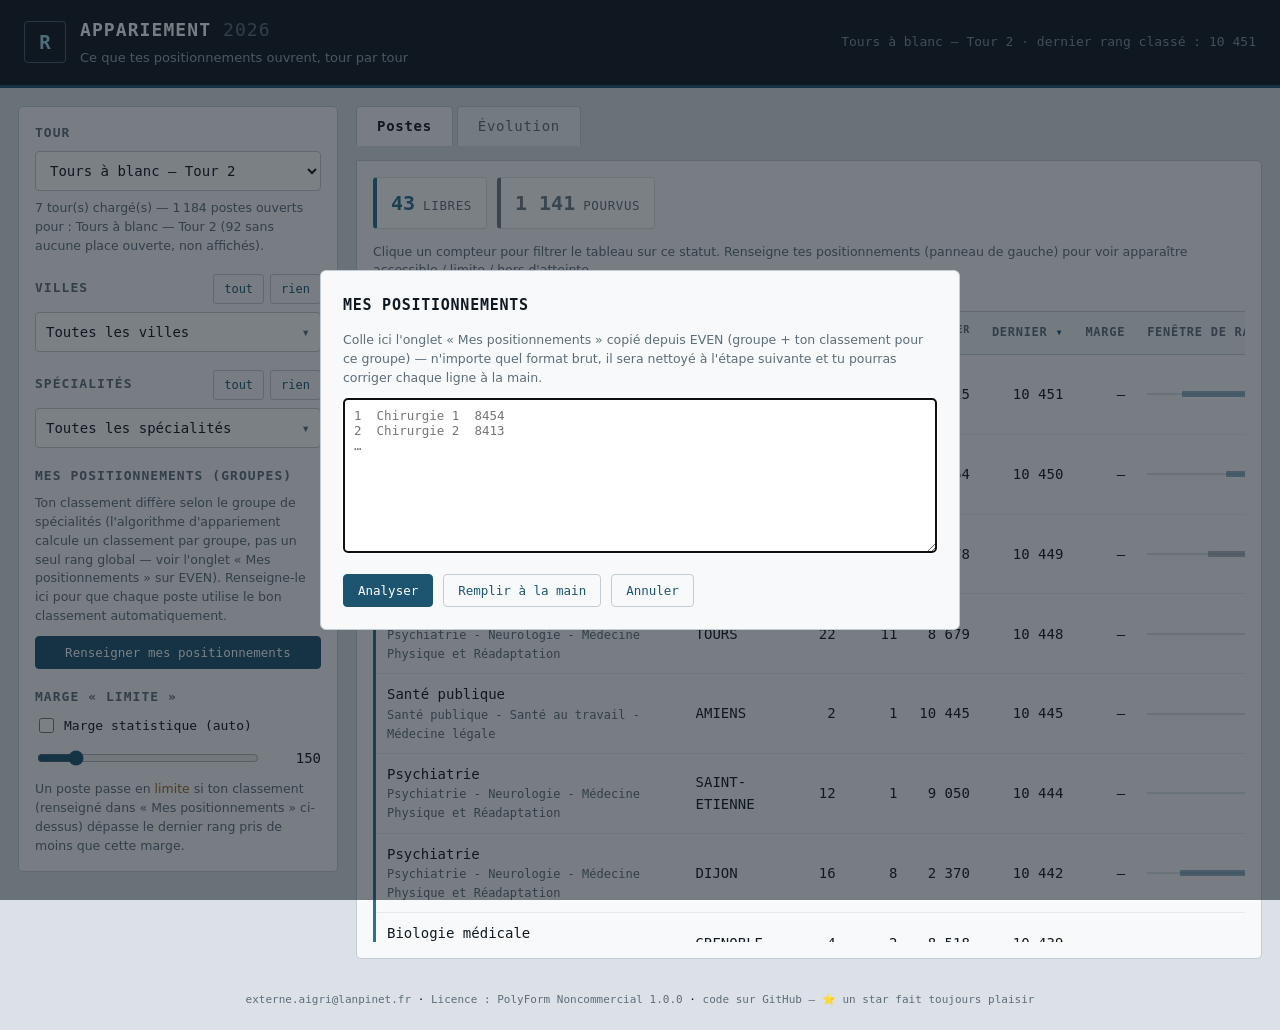
<file: index.html>
<!DOCTYPE html>
<html lang="fr">
<head>
<meta charset="utf-8">
<meta name="viewport" content="width=device-width, initial-scale=1">
<title>Appariement 2026 — ce que tes positionnements ouvrent</title>
<link rel="icon" type="image/svg+xml" href="data:image/svg+xml,%3Csvg xmlns='http://www.w3.org/2000/svg' viewBox='0 0 64 64'%3E%3Crect width='64' height='64' rx='12' fill='%23101922'/%3E%3Ctext x='32' y='45' font-family='ui-monospace,Menlo,Consolas,monospace' font-size='36' font-weight='700' fill='%239fd0e4' text-anchor='middle'%3ER%3C/text%3E%3C/svg%3E">
<link rel="stylesheet" href="static/style.css?v=9c991c1f63">
</head>
<body>

<div id="bootLoading" class="boot-loading">
  <div class="boot-spinner" aria-hidden="true"></div>
  <p id="bootLoadingText">Chargement des données…</p>
</div>

<a class="skip-link" href="#main-content">Aller au contenu</a>

<header class="bar">
  <div class="bar-id">
    <span class="bar-mark" aria-hidden="true">R</span>
    <div>
      <h1>Appariement <span class="bar-year">2026</span></h1>
      <p class="bar-sub">Ce que tes positionnements ouvrent, tour par tour</p>
    </div>
  </div>
  <div class="round-info">
    <span class="rank-hint" id="rankHint">sur —</span>
  </div>
</header>

<div class="banner error" id="errorBanner" role="alert" hidden></div>

<div class="shell">

  <aside class="filters" id="filters">
    <div class="filter-block">
      <div class="filter-head">
        <h2>Tour</h2>
      </div>
      <select id="round" class="select"></select>
      <p class="note" id="roundNote"></p>
    </div>

    <div class="filter-block">
      <div class="filter-head">
        <h2>Villes</h2>
        <div class="mini-actions">
          <button type="button" data-all="subdivision">tout</button>
          <button type="button" data-none="subdivision">rien</button>
        </div>
      </div>
      <div class="dropdown" id="dropdown-subdivision">
        <button type="button" class="dropdown-trigger" id="trigger-subdivision" aria-haspopup="true" aria-expanded="false">
          <span id="summary-subdivision">Toutes les villes</span>
          <span class="dropdown-caret" aria-hidden="true">▾</span>
        </button>
        <div class="dropdown-panel" id="panel-subdivision">
          <input class="search" type="search" data-search="subdivision" placeholder="filtrer…" autocomplete="off">
          <div class="checklist" id="list-subdivision"></div>
          <label class="toggle small">
            <input type="checkbox" id="showAllVilles" data-show-all="subdivision">
            Afficher aussi les villes sans poste dans les spécialités cochées
          </label>
        </div>
      </div>
    </div>

    <div class="filter-block">
      <div class="filter-head">
        <h2>Spécialités</h2>
        <div class="mini-actions">
          <button type="button" data-all="specialite">tout</button>
          <button type="button" data-none="specialite">rien</button>
        </div>
      </div>
      <div class="dropdown" id="dropdown-specialite">
        <button type="button" class="dropdown-trigger" id="trigger-specialite" aria-haspopup="true" aria-expanded="false">
          <span id="summary-specialite">Toutes les spécialités</span>
          <span class="dropdown-caret" aria-hidden="true">▾</span>
        </button>
        <div class="dropdown-panel" id="panel-specialite">
          <input class="search" type="search" data-search="specialite" placeholder="filtrer…" autocomplete="off">
          <div class="checklist tall" id="list-specialite"></div>
          <label class="toggle small">
            <input type="checkbox" id="showAllSpecialites" data-show-all="specialite">
            Afficher aussi les spécialités sans poste dans les villes cochées
          </label>
        </div>
      </div>
    </div>

    <div class="filter-block" id="wishlistBlock">
      <div class="filter-head">
        <h2>Mes positionnements (groupes)</h2>
      </div>

      <div id="wishlistView" hidden>
        <ol class="wishlist-list" id="wishlistList"></ol>
        <p class="note">Ton classement par groupe (onglet « Mes positionnements » sur EVEN) remplace « Mon rang » pour les postes du groupe concerné — un <span class="pos-flag">•</span> dans le tableau signale une ligne où c'est le cas.</p>
        <div class="wishlist-actions">
          <button type="button" id="wishlistEdit" class="btn-ghost">modifier</button>
          <button type="button" id="wishlistClear" class="btn-ghost">effacer</button>
        </div>
      </div>

      <div id="wishlistPrompt">
        <p class="note">Ton classement diffère selon le groupe de spécialités (l'algorithme d'appariement calcule un classement par groupe, pas un seul rang global — voir l'onglet « Mes positionnements » sur EVEN). Renseigne-le ici pour que chaque poste utilise le bon classement automatiquement.</p>
        <button type="button" id="wishlistOpen" class="btn">Renseigner mes positionnements</button>
      </div>
    </div>

    <div class="filter-block">
      <div class="filter-head"><h2>Marge « limite »</h2></div>
      <label class="toggle small">
        <input type="checkbox" id="autoMargin">
        Marge statistique (auto)
      </label>

      <div id="manualMarginRow" class="margin-row">
        <input id="margin" type="range" min="0" max="1000" step="25" value="150">
        <output id="marginOut">150</output>
      </div>
      <p class="note" id="manualMarginNote">Un poste passe en <em>limite</em> si ton classement (renseigné dans « Mes positionnements » ci-dessus) dépasse le dernier rang pris de moins que cette marge.</p>

      <div id="autoMarginRow" class="margin-row" hidden>
        <input id="marginK" type="range" min="0" max="3" step="0.1" value="1">
        <output id="marginKOut">1,0×</output>
      </div>
      <p class="note" id="autoMarginNote" hidden>
        Marge = sensibilité × écart-type des <em>variations tour-à-tour</em> du dernier rang pris par ce poste précis (pas l'écart-type des niveaux bruts, qui confondrait avec la tendance générale de la simulation).
        Un poste dont le seuil bouge beaucoup d'un tour au suivant reçoit une marge plus large ; un poste stable, une marge plus fine.
        Repli sur la marge manuelle si le poste a moins de 3 tours d'historique.
      </p>
    </div>
  </aside>

  <main class="main" id="main-content">
    <nav class="tabs" role="tablist" aria-label="Vues">
      <button class="tab is-on" data-view="table" role="tab" aria-selected="true" aria-controls="view-table" id="tab-table">Postes</button>
      <button class="tab" data-view="chart" role="tab" aria-selected="false" aria-controls="view-chart" id="tab-chart">Évolution</button>
    </nav>

    <section id="view-table" class="view" role="tabpanel" aria-labelledby="tab-table">
      <div class="tally" id="tally" aria-live="polite"></div>
      <p class="note" id="tallyHint">Clique un compteur pour filtrer le tableau sur ce statut (plusieurs à la fois possible).</p>
      <div class="table-tools">
        <span class="count" id="count" aria-live="polite"></span>
      </div>
      <div class="table-wrap">
        <table id="posts">
          <thead>
            <tr>
              <th data-sort="specialite">Spécialité</th>
              <th data-sort="subdivision">Ville</th>
              <th class="num" data-sort="places">Pl.</th>
              <th class="num" data-sort="restantes">Rest.</th>
              <th class="num" data-sort="rang_min">1<sup>er</sup></th>
              <th class="num" data-sort="rang_max">Dernier</th>
              <th class="num" data-sort="marge">Marge</th>
              <th class="ruler-col" data-sort="rang_max">Fenêtre de rangs</th>
            </tr>
          </thead>
          <tbody></tbody>
        </table>
      </div>
      <p class="empty" id="tableEmpty" hidden></p>
    </section>

    <section id="view-chart" class="view" role="tabpanel" aria-labelledby="tab-chart" hidden>
      <div class="chart-tools">
        <label>Mesure
          <select id="metric" class="select">
            <option value="classement">Classement (médiane, quartiles, min–max)</option>
            <option value="accessibles">Postes accessibles (selon tes positionnements)</option>
            <option value="places_accessibles">Places accessibles (selon tes positionnements)</option>
            <option value="restantes">Places restantes</option>
            <option value="postes">Postes au total</option>
          </select>
        </label>
        <label>Une courbe par
          <select id="group" class="select">
            <option value="none">sélection entière</option>
            <option value="poste">poste (spécialité × ville)</option>
            <option value="subdivision">ville</option>
            <option value="specialite">spécialité</option>
            <option value="gds">groupe</option>
          </select>
        </label>
        <label class="toggle small" id="viewModeToggle" hidden>
          <input type="checkbox" id="viewModeCheckbox">
          Vue par poste (médiane/quartiles/min-max) au lieu du total cumulé
        </label>
      </div>
      <p class="note" id="groupHint" hidden></p>
      <div id="chart" class="chart"></div>
      <p class="note" id="statsLegend" hidden>Zone = écart interquartile (Q1–Q3) · trait plein = médiane · barres = min–max, calculés sur le rang de chaque candidat admis sur les postes du groupe.</p>
      <p class="note" id="chartSampleNote" hidden></p>
      <div id="legend" class="legend"></div>
      <p class="note" id="chartTruncNote" hidden></p>
      <p class="empty" id="chartEmpty" hidden></p>
    </section>
  </main>
</div>

<footer class="site-footer">
  <a href="mailto:externe.aigri@lanpinet.fr">externe.aigri@lanpinet.fr</a>
  <span aria-hidden="true"> · </span>
  <a href="https://polyformproject.org/licenses/noncommercial/1.0.0" target="_blank" rel="noopener">Licence : PolyForm Noncommercial 1.0.0</a>
  <span aria-hidden="true"> · </span>
  <a href="https://github.com/crocodile13/rang-inutile" target="_blank" rel="noopener">code sur GitHub — ⭐ un star fait toujours plaisir</a>
</footer>

<dialog id="wishlistDialog" class="wishlist-dialog">
  <h2 id="wishlistDialogTitle">Mes positionnements</h2>

  <div id="wishlistStepPaste">
    <p class="note">Colle ici l'onglet « Mes positionnements » copié depuis EVEN (groupe + ton classement pour ce groupe) — n'importe quel format brut, il sera nettoyé à l'étape suivante et tu pourras corriger chaque ligne à la main.</p>
    <textarea id="wishlistPasteArea" class="textarea" rows="9" placeholder="1  Chirurgie 1  8454&#10;2  Chirurgie 2  8413&#10;…"></textarea>
    <p class="note error-note" id="wishlistParseError" hidden></p>
    <div class="wishlist-dialog-actions">
      <button type="button" id="wishlistAnalyze" class="btn">Analyser</button>
      <button type="button" id="wishlistManual" class="btn-ghost">Remplir à la main</button>
      <button type="button" id="wishlistCancel1" class="btn-ghost">Annuler</button>
    </div>
  </div>

  <div id="wishlistStepEdit" hidden>
    <p class="note">Vérifie et corrige chaque ligne si besoin, puis valide. « Classement » = ton classement dans ce groupe (pas un ordre de préférence).</p>
    <div class="wishlist-edit-head">
      <span>#</span><span>Groupe</span><span>Classement</span><span></span>
    </div>
    <div class="wishlist-edit-list" id="wishlistEditList"></div>
    <button type="button" id="wishlistAddRow" class="btn-ghost small">+ ajouter une ligne</button>
    <div class="wishlist-dialog-actions">
      <button type="button" id="wishlistBack" class="btn-ghost">‹ recommencer</button>
      <button type="button" id="wishlistConfirm" class="btn">Valider</button>
    </div>
  </div>
</dialog>

<script>window.__DATA_URL = "data.json?v=6f5ffc079b";</script>
<script src="static/app.js?v=4ce06a7248"></script>
</body>
</html>
</file>
<file: static/style.css>
:root {
  --ground: #dbe1e6;
  --panel: #f7f9fa;
  --panel-2: #eef2f4;
  --ink: #101922;
  --muted: #5d6d79;
  --rule: #c1ccd4;
  --rule-soft: #dbe2e7;
  --accent: #1d5570;

  --libre: #2f6f8f;
  --acc: #2a7a54;
  --lim: #9d6a1c;
  --pris: #8b3f50;
  --pourvu: #6b7a86;

  --mono: "JetBrains Mono", "Fira Code", "DejaVu Sans Mono", ui-monospace, monospace;
  --sans: "Inter", "Cantarell", "DejaVu Sans", system-ui, sans-serif;
  --focus: #1d5570;
}

* { box-sizing: border-box; }

html { -webkit-text-size-adjust: 100%; font-size: 16px; }

body {
  margin: 0;
  background: var(--ground);
  color: var(--ink);
  font: 15px/1.6 var(--mono);
}

h1, h2 { margin: 0; font-weight: 600; }

/* ---------- accessibilité : focus clavier visible partout ---------- */

a:focus-visible,
button:focus-visible,
input:focus-visible,
select:focus-visible,
th[data-sort]:focus-visible,
.tab:focus-visible,
.legend-item:focus-visible {
  outline: 3px solid var(--focus);
  outline-offset: 2px;
  border-radius: 2px;
}

.skip-link {
  position: absolute;
  left: 12px;
  top: -60px;
  z-index: 20;
  padding: 10px 16px;
  background: var(--ink);
  color: #fff;
  border-radius: 4px;
  font: 13px var(--sans);
  transition: top 0.15s ease;
}
.skip-link:focus { top: 12px; }

/* ---------- barre supérieure ---------- */

.bar {
  display: flex;
  align-items: center;
  justify-content: space-between;
  gap: 20px;
  flex-wrap: wrap;
  padding: 16px 24px;
  background: var(--ink);
  color: var(--panel);
  border-bottom: 3px solid var(--accent);
}

.bar-id { display: flex; align-items: center; gap: 14px; }

.bar-mark {
  display: grid;
  place-items: center;
  width: 42px; height: 42px;
  border: 1px solid #4a5c69;
  border-radius: 4px;
  font-size: 19px;
  font-weight: 600;
  color: #9fd0e4;
}

.bar h1 { font-size: 18px; letter-spacing: 0.06em; text-transform: uppercase; }
.bar-sub { margin: 3px 0 0; font-size: 13px; color: #93a3ae; font-family: var(--sans); }

.round-info { display: flex; align-items: baseline; }
.rank-hint { font-size: 13px; color: #7f8f9b; }

/* ---------- structure ---------- */

.shell {
  display: grid;
  grid-template-columns: 320px minmax(0, 1fr);
  gap: 18px;
  padding: 18px;
  align-items: start;
}

.filters {
  position: sticky;
  top: 18px;
  display: flex;
  flex-direction: column;
  gap: 18px;
  max-height: calc(100vh - 36px);
  overflow-y: auto;
  padding: 16px;
  background: var(--panel);
  border: 1px solid var(--rule);
  border-radius: 5px;
}

.filter-block { display: flex; flex-direction: column; gap: 8px; }

.filter-head { display: flex; align-items: center; justify-content: space-between; }
.filter-head h2 { font-size: 13px; letter-spacing: 0.08em; text-transform: uppercase; color: var(--muted); }

.mini-actions { display: flex; gap: 6px; }
.mini-actions button {
  padding: 5px 10px;
  font: 12px var(--mono);
  color: var(--accent);
  background: none;
  border: 1px solid var(--rule);
  border-radius: 3px;
  cursor: pointer;
  min-height: 30px;
}
.mini-actions button:hover { background: var(--panel-2); }

.select, .search {
  width: 100%;
  padding: 9px 10px;
  font: 14px var(--mono);
  color: var(--ink);
  background: #fff;
  border: 1px solid var(--rule);
  border-radius: 4px;
  min-height: 40px;
}

.checklist {
  max-height: 220px;
  overflow-y: auto;
  overscroll-behavior: contain; /* popover flottant : empêche le scroll de "fuir" vers la sidebar */
  border: 1px solid var(--rule-soft);
  border-radius: 4px;
  background: #fff;
}
.checklist.tall { max-height: 320px; }

.checklist label {
  display: flex;
  align-items: baseline;
  gap: 9px;
  padding: 8px 10px;
  font-size: 14px;
  cursor: pointer;
  border-bottom: 1px solid #f0f3f5;
}
.checklist label:last-child { border-bottom: 0; }
.checklist label:hover { background: var(--panel-2); }
.checklist input { margin: 0; width: 16px; height: 16px; accent-color: var(--accent); }
/* `.checklist label { display: flex }` above beats the browser's default [hidden] rule (author
   styles always win over the user-agent stylesheet, regardless of specificity) — without this,
   toggling the `hidden` property from JS to filter the list does nothing visible. */
.checklist label[hidden] { display: none; }

.note { margin: 0; font: 12.5px/1.5 var(--sans); color: var(--muted); }
.note em { color: var(--lim); font-style: normal; }
.note.error-note { color: var(--pris); }

/* ---------- menu déroulant (villes / spécialités) ---------- */

.dropdown { position: relative; }

.dropdown-trigger {
  display: flex;
  align-items: center;
  justify-content: space-between;
  gap: 8px;
  width: 100%;
  padding: 9px 10px;
  font: 14px var(--mono);
  color: var(--ink);
  background: #fff;
  border: 1px solid var(--rule);
  border-radius: 4px;
  min-height: 40px;
  cursor: pointer;
}
.dropdown-trigger:hover { background: var(--panel-2); }
.dropdown.open .dropdown-trigger { border-color: var(--accent); }
.dropdown-trigger span:first-child { overflow: hidden; text-overflow: ellipsis; white-space: nowrap; text-align: left; }
.dropdown-caret { color: var(--muted); flex: none; transition: transform 0.15s; }
.dropdown.open .dropdown-caret { transform: rotate(180deg); }

.dropdown-panel {
  display: none;
  position: absolute;
  z-index: 6;
  top: calc(100% + 6px);
  left: 0;
  right: 0;
  flex-direction: column;
  gap: 8px;
  padding: 10px;
  background: #fff;
  border: 1px solid var(--rule);
  border-radius: 4px;
  box-shadow: 0 8px 24px rgba(16, 25, 34, 0.18);
}
.dropdown.open .dropdown-panel { display: flex; }

.margin-row { display: flex; align-items: center; gap: 12px; }
.margin-row[hidden] { display: none; }
.margin-row input { flex: 1; accent-color: var(--accent); height: 24px; }
.margin-row output { min-width: 48px; text-align: right; font-variant-numeric: tabular-nums; font-size: 14px; }

.toggle.small { font-size: 13px; gap: 7px; }
.toggle.small input { width: 15px; height: 15px; }

/* ---------- positionnements (groupes) ---------- */

.wishlist-list {
  margin: 0;
  padding-left: 20px;
  display: flex;
  flex-direction: column;
  gap: 5px;
  font-size: 13px;
  max-height: 220px;
  overflow-y: auto;
}
.wishlist-list li::marker { color: var(--muted); font-variant-numeric: tabular-nums; }
.wishlist-code { color: var(--muted); font-size: 11px; margin-left: 4px; }

.textarea {
  width: 100%;
  min-height: 110px;
  padding: 9px 10px;
  font: 12.5px var(--mono);
  color: var(--ink);
  background: #fff;
  border: 1px solid var(--rule);
  border-radius: 4px;
  resize: vertical;
}

.wishlist-actions { display: flex; gap: 8px; margin-top: 8px; }
#wishlistPrompt { display: flex; flex-direction: column; gap: 10px; }
#wishlistPrompt[hidden] { display: none; }

.btn, .btn-ghost {
  padding: 8px 14px;
  font: 12.5px var(--mono);
  border-radius: 4px;
  cursor: pointer;
}
.btn { color: #fff; background: var(--accent); border: 1px solid var(--accent); }
.btn:hover { opacity: 0.9; }
.btn-ghost { color: var(--accent); background: none; border: 1px solid var(--rule); }
.btn-ghost:hover { background: var(--panel-2); }
.btn-ghost.small { padding: 5px 10px; font-size: 11.5px; }

/* ---------- modale « mes positionnements » ---------- */

dialog#wishlistDialog {
  width: min(640px, 92vw);
  max-height: 85vh;
  padding: 22px;
  border: 1px solid var(--rule);
  border-radius: 6px;
  background: var(--panel);
  color: var(--ink);
}
dialog#wishlistDialog::backdrop { background: rgba(16, 25, 34, 0.55); }
dialog#wishlistDialog h2 { font-size: 15px; letter-spacing: 0.05em; text-transform: uppercase; margin-bottom: 14px; }
dialog#wishlistDialog .note { margin-bottom: 10px; }

.wishlist-dialog-actions { display: flex; gap: 10px; margin-top: 14px; }

.wishlist-edit-head, .wishlist-edit-row {
  display: grid;
  grid-template-columns: 46px 1fr 90px 30px;
  gap: 8px;
  align-items: center;
}
.wishlist-edit-head {
  font-size: 11px;
  text-transform: uppercase;
  letter-spacing: 0.06em;
  color: var(--muted);
  padding: 0 2px 6px;
}
.wishlist-edit-list {
  display: flex;
  flex-direction: column;
  gap: 6px;
  max-height: 42vh;
  overflow-y: auto;
  overscroll-behavior: contain;
  padding-right: 2px;
}
.wishlist-edit-row input {
  width: 100%;
  padding: 7px 8px;
  font: 13px var(--mono);
  color: var(--ink);
  background: #fff;
  border: 1px solid var(--rule);
  border-radius: 3px;
}
.wishlist-edit-row input.rank-input {
  text-align: center;
  font-variant-numeric: tabular-nums;
  padding: 7px 2px;
  -moz-appearance: textfield;
  appearance: textfield;
}
/* Sans ça, le spinner natif (flèches haut/bas) de type=number prend presque toute la place
   dans cette colonne étroite et écrase l'affichage du chiffre lui-même. */
.wishlist-edit-row input.rank-input::-webkit-outer-spin-button,
.wishlist-edit-row input.rank-input::-webkit-inner-spin-button {
  -webkit-appearance: none;
  margin: 0;
}
.wishlist-row-remove {
  display: grid;
  place-items: center;
  width: 28px; height: 28px;
  color: var(--pris);
  background: none;
  border: 1px solid var(--rule);
  border-radius: 3px;
  cursor: pointer;
  font-size: 15px;
  line-height: 1;
}
.wishlist-row-remove:hover { background: var(--panel-2); }

/* ---------- écran de chargement initial ---------- */

.boot-loading {
  position: fixed;
  inset: 0;
  z-index: 50;
  display: flex;
  flex-direction: column;
  align-items: center;
  justify-content: center;
  gap: 16px;
  background: var(--ground);
  color: var(--muted);
  font: 14px var(--sans);
}
.boot-loading[hidden] { display: none; }
.boot-spinner {
  width: 34px; height: 34px;
  border: 3px solid var(--rule);
  border-top-color: var(--accent);
  border-radius: 50%;
  animation: boot-spin 0.8s linear infinite;
}
@keyframes boot-spin { to { transform: rotate(360deg); } }

/* ---------- onglets ---------- */

.main { min-width: 0; }

.tabs { display: flex; gap: 4px; margin-bottom: 14px; }
.tab {
  padding: 10px 20px;
  font: 14px var(--mono);
  letter-spacing: 0.05em;
  color: var(--muted);
  background: var(--panel-2);
  border: 1px solid var(--rule);
  border-bottom-color: transparent;
  border-radius: 4px 4px 0 0;
  cursor: pointer;
  min-height: 40px;
}
.tab:hover { color: var(--ink); }
.tab.is-on { color: var(--ink); background: var(--panel); border-bottom-color: var(--panel); font-weight: 600; }

.view {
  padding: 16px;
  background: var(--panel);
  border: 1px solid var(--rule);
  border-radius: 0 5px 5px 5px;
}

/* ---------- compteurs ---------- */

.tally { display: flex; flex-wrap: wrap; gap: 10px; margin-bottom: 14px; }

.chip {
  display: flex;
  align-items: baseline;
  gap: 8px;
  padding: 9px 14px;
  background: #fff;
  border: 1px solid var(--rule-soft);
  border-left: 4px solid var(--st);
  border-radius: 4px;
  font: inherit;
  cursor: pointer;
}
.chip:hover { background: var(--panel-2); }
.chip.chip-on { background: var(--st); border-color: var(--st); }
.chip.chip-on b, .chip.chip-on span { color: #fff; }
.chip b { font-size: 20px; font-variant-numeric: tabular-nums; color: var(--st); }
.chip span { font-size: 12.5px; color: var(--muted); text-transform: uppercase; letter-spacing: 0.05em; }

.chip[data-k="libre"] { --st: var(--libre); }
.chip[data-k="accessible"] { --st: var(--acc); }
.chip[data-k="limite"] { --st: var(--lim); }
.chip[data-k="pris"] { --st: var(--pris); }
.chip[data-k="pourvu"] { --st: var(--pourvu); }

.table-tools {
  display: flex;
  align-items: center;
  justify-content: space-between;
  gap: 12px;
  padding-bottom: 10px;
  border-bottom: 1px solid var(--rule);
}
.toggle { display: flex; align-items: center; gap: 8px; font-size: 14px; cursor: pointer; }
.toggle input { accent-color: var(--accent); width: 16px; height: 16px; }
.count { font-size: 13px; color: var(--muted); }

/* ---------- table ---------- */

.table-wrap { max-height: 70vh; overflow: auto; }

table { width: 100%; border-collapse: collapse; }

thead th {
  position: sticky;
  top: 0;
  z-index: 1;
  padding: 10px 11px;
  font-size: 12px;
  font-weight: 600;
  letter-spacing: 0.06em;
  text-transform: uppercase;
  text-align: left;
  color: var(--muted);
  background: var(--panel-2);
  border-bottom: 1px solid var(--rule);
  cursor: pointer;
  white-space: nowrap;
}
thead th:hover { color: var(--ink); }
thead th.num { text-align: right; }
thead th.sorted::after { content: " ▾"; color: var(--accent); }
thead th.sorted.asc::after { content: " ▴"; }
.ruler-col { width: 240px; }

tbody td {
  padding: 9px 11px;
  border-bottom: 1px solid #e6ebee;
  font-variant-numeric: tabular-nums;
  font-size: 14px;
  vertical-align: middle;
}
tbody td.txt { font-variant-numeric: normal; }
tbody td.num { text-align: right; }
tbody tr:hover { background: #fff; }

tbody tr { border-left: 3px solid var(--st); }
tr[data-status="libre"] { --st: var(--libre); }
tr[data-status="accessible"] { --st: var(--acc); }
tr[data-status="limite"] { --st: var(--lim); }
tr[data-status="pris"] { --st: var(--pris); }
tr[data-status="pourvu"] { --st: var(--pourvu); }
tr[data-status="pris"] td { color: #8695a0; }

.spec { display: block; max-width: 34ch; overflow: hidden; text-overflow: ellipsis; white-space: nowrap; }
.gds { display: block; font-size: 12px; color: var(--muted); }
.pos-flag { color: var(--accent); font-weight: 700; }

.marge.ok { color: var(--acc); }
.marge.ko { color: var(--pris); }

/* ---------- règle de rangs (élément signature) ---------- */

.ruler { position: relative; height: 16px; }
.ruler-track { position: absolute; inset: 7px 0 auto; height: 2px; background: var(--rule-soft); }
.ruler-band { position: absolute; top: 5px; height: 6px; background: var(--st); opacity: 0.5; border-radius: 1px; }
.ruler-me { position: absolute; top: 1px; width: 2px; height: 14px; background: var(--ink); }
.ruler-me::after {
  content: "";
  position: absolute;
  top: -3px; left: -2px;
  width: 6px; height: 4px;
  background: var(--ink);
  clip-path: polygon(50% 100%, 0 0, 100% 0);
}
.ruler-free { position: absolute; top: 4px; left: 0; font-size: 10px; color: var(--libre); }

/* ---------- graphique ---------- */

.chart-tools { display: flex; flex-wrap: wrap; gap: 18px; margin-bottom: 16px; }
.chart-tools label { display: flex; align-items: center; gap: 9px; font-size: 12.5px; letter-spacing: 0.05em; text-transform: uppercase; color: var(--muted); }
.chart-tools .select { width: auto; min-width: 210px; }
.chart-tools label[hidden] { display: none; }
#viewModeToggle { text-transform: none; letter-spacing: normal; cursor: pointer; }

.chart { width: 100%; background: #fff; border: 1px solid var(--rule-soft); border-radius: 4px; }
.chart svg { display: block; width: 100%; height: auto; }

.grid-line { stroke: #eaeef1; stroke-width: 1; }
.axis-line { stroke: var(--rule); stroke-width: 1; }
.axis-text { fill: var(--muted); font: 12px var(--mono); }
.axis-title { fill: var(--muted); font: 12px var(--mono); letter-spacing: 0.06em; }
.line { fill: none; stroke-width: 2.5; stroke-linejoin: round; stroke-linecap: round; }
.dot { stroke: #fff; stroke-width: 1.5; }
.hover-band { fill: var(--accent); opacity: 0; }
.hover-band:hover { opacity: 0.06; }

.band { fill-opacity: 0.16; stroke: none; }
.whisker { stroke-width: 1.25; opacity: 0.55; }
.whisker-cap { stroke-width: 1.25; opacity: 0.55; }

.tip {
  position: absolute;
  z-index: 5;
  max-width: 320px;
  padding: 9px 11px;
  font: 13px/1.7 var(--mono);
  color: var(--panel);
  background: rgba(16, 25, 34, 0.95);
  border-radius: 4px;
  pointer-events: none;
  white-space: normal;
}
.tip b { font-variant-numeric: tabular-nums; }
.tip .swatch { display: inline-block; width: 9px; height: 9px; margin-right: 6px; border-radius: 1px; }
.tip .stat-range { display: block; margin: 1px 0 6px 15px; font-size: 11px; color: #b7c2ca; font-variant-numeric: tabular-nums; }

.legend { display: flex; flex-wrap: wrap; gap: 8px 16px; margin-top: 14px; }
.legend-item { display: flex; align-items: center; gap: 7px; font-size: 13px; cursor: pointer; padding: 3px 4px; }
.legend-item.off { opacity: 0.35; }
.legend-swatch { width: 11px; height: 11px; border-radius: 1px; }

.empty { padding: 36px 12px; text-align: center; font: 14px/1.6 var(--sans); color: var(--muted); }

/* ---------- bannière d'état (chargement / erreur) ---------- */

.banner {
  display: flex;
  align-items: center;
  gap: 10px;
  margin: 0 0 14px;
  padding: 10px 14px;
  font: 13px/1.5 var(--sans);
  border-radius: 4px;
}
.banner.error { background: #fbe9e9; color: #7a2a2a; border: 1px solid #e6bcbc; }
.banner[hidden] { display: none; }

@media (max-width: 960px) {
  .shell { grid-template-columns: 1fr; }
  .filters { position: static; max-height: none; }
  .ruler-col { display: none; }
  tbody td:last-child { display: none; }
  .bar { padding: 14px 16px; }
}

@media (max-width: 560px) {
  html { font-size: 15px; }
  .bar { flex-direction: column; align-items: flex-start; }
}

@media (prefers-reduced-motion: no-preference) {
  .line { transition: opacity 0.15s; }
  .tab, .banner { transition: background-color 0.15s, color 0.15s; }
}

/* ---------- pied de page ---------- */

.site-footer {
  padding: 16px 18px 24px;
  text-align: center;
  font: 11px var(--mono);
}
.site-footer a { color: var(--muted); text-decoration: none; }
.site-footer a:hover { color: var(--accent); text-decoration: underline; }

/* Année de campagne dans le titre : présente mais discrète, elle date le document sans
   concurrencer le nom du site. */
.bar-year { color: var(--muted); font-weight: 500; }
</file>
